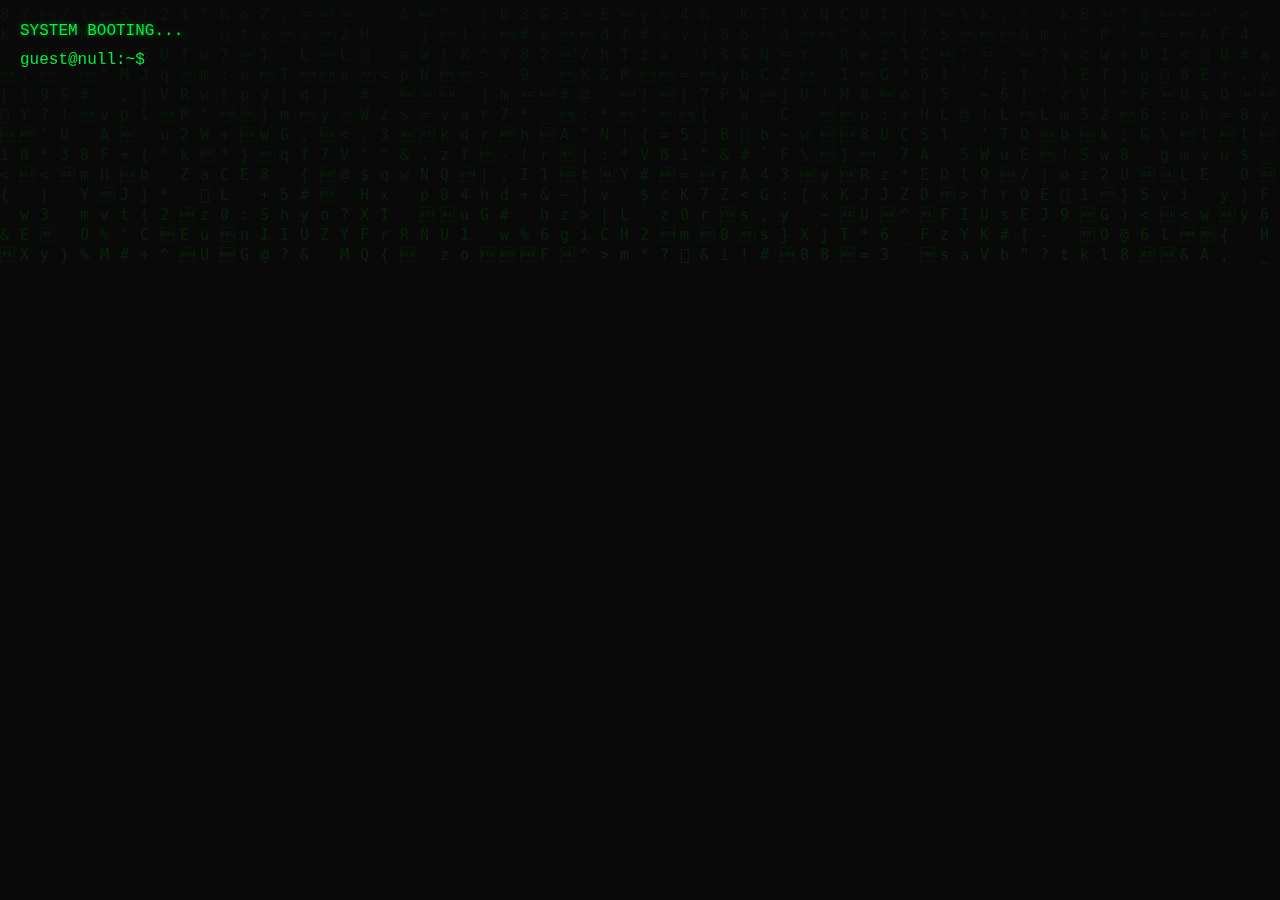
<file: hacking_larp.html>
<!DOCTYPE html>
<html lang="en">
<head>
    <meta charset="UTF-8">
    <meta name="viewport" content="width=device-width, initial-scale=1.0">
    <title>TERMINAL - SECURE ACCESS</title>
    <style>
        :root {
            --bg-color: #0a0a0a;
            --text-color: #00ff41;
            --font-family: 'Courier New', Courier, monospace;
            --glow-color: rgba(0, 255, 65, 0.5);
        }

        body, html {
            margin: 0;
            padding: 0;
            width: 100%;
            height: 100%;
            background-color: var(--bg-color);
            color: var(--text-color);
            font-family: var(--font-family);
            overflow: hidden;
            display: flex;
            flex-direction: column;
        }

        #terminal {
            flex: 1;
            padding: 20px;
            overflow-y: auto;
            position: relative;
            z-index: 1;
        }

        /* CRT Effects */
        #crt-overlay {
            position: fixed;
            top: 0;
            left: 0;
            width: 100%;
            height: 100%;
            background: linear-gradient(
                rgba(18, 16, 16, 0) 50%,
                rgba(0, 0, 0, 0.1) 50%
            ), linear-gradient(
                90deg,
                rgba(255, 0, 0, 0.03),
                rgba(0, 255, 0, 0.01),
                rgba(0, 0, 255, 0.03)
            );
            background-size: 100% 2px, 3px 100%;
            pointer-events: none;
            z-index: 10;
        }

        #crt-overlay::after {
            content: " ";
            display: block;
            position: absolute;
            top: 0;
            left: 0;
            bottom: 0;
            right: 0;
            background: rgba(18, 16, 16, 0.1);
            opacity: 0;
            z-index: 10;
            pointer-events: none;
            animation: flicker 0.15s infinite;
        }

        @keyframes flicker {
            0% { opacity: 0.27861; }
            5% { opacity: 0.34769; }
            10% { opacity: 0.23604; }
            15% { opacity: 0.90626; }
            20% { opacity: 0.18128; }
            25% { opacity: 0.83891; }
            30% { opacity: 0.65583; }
            35% { opacity: 0.57807; }
            40% { opacity: 0.26559; }
            45% { opacity: 0.84693; }
            50% { opacity: 0.96019; }
            55% { opacity: 0.08523; }
            60% { opacity: 0.71056; }
            65% { opacity: 0.73437; }
            70% { opacity: 0.28557; }
            75% { opacity: 0.96303; }
            80% { opacity: 0.2268; }
            85% { opacity: 0.20428; }
            90% { opacity: 0.1917; }
            95% { opacity: 0.12144; }
            100% { opacity: 0.83713; }
        }

        #scanline {
            width: 100%;
            height: 100px;
            z-index: 11;
            background: linear-gradient(
                0deg,
                rgba(0, 0, 0, 0) 0%,
                rgba(0, 255, 65, 0.1) 50%,
                rgba(0, 0, 0, 0) 100%
            );
            opacity: 0.1;
            position: absolute;
            bottom: 100%;
            animation: scanline 10s linear infinite;
        }

        @keyframes scanline {
            0% { bottom: 100%; }
            80% { bottom: 100%; }
            100% { bottom: -100px; }
        }

        #output {
            margin-bottom: 10px;
            white-space: pre-wrap;
            word-wrap: break-word;
        }

        .line {
            margin: 2px 0;
            text-shadow: 0 0 5px var(--glow-color);
        }

        .input-area {
            display: flex;
            align-items: center;
        }

        #prompt {
            margin-right: 10px;
            user-select: none;
        }

        #input {
            background: transparent;
            border: none;
            color: var(--text-color);
            font-family: var(--font-family);
            font-size: 16px;
            outline: none;
            flex: 1;
            text-shadow: 0 0 5px var(--glow-color);
        }

        /* Scrollbar */
        ::-webkit-scrollbar {
            width: 8px;
        }
        ::-webkit-scrollbar-track {
            background: #000;
        }
        ::-webkit-scrollbar-thumb {
            background: #004411;
        }
        ::-webkit-scrollbar-thumb:hover {
            background: #00ff41;
        }

        .matrix-bg {
            position: fixed;
            top: 0;
            left: 0;
            width: 100%;
            height: 100%;
            z-index: 0;
            opacity: 0.1;
            pointer-events: none;
        }
    </style>
</head>
<body>
    <div id="crt-overlay"></div>
    <div id="scanline"></div>
    <canvas id="matrix-canvas" class="matrix-bg"></canvas>

    <div id="terminal">
        <div id="output"></div>
        <div class="input-area">
            <span id="prompt">guest@null:~$</span>
            <input type="text" id="input" autofocus spellcheck="false" autocomplete="off">
        </div>
    </div>

    <script>
        const output = document.getElementById('output');
        const input = document.getElementById('input');
        const terminal = document.getElementById('terminal');
        const promptSpan = document.getElementById('prompt');

        const state = {
            user: 'guest',
            hostname: 'null',
            cwd: '/',
            isMatrixActive: false,
            isHollywoodMode: false,
            files: {
                '/': ['README.txt', 'bin', 'etc', 'usr', 'home'],
                '/home': ['guest'],
                '/home/guest': ['mission_params.enc', 'notes.txt'],
                '/etc': ['passwd', 'hosts', 'motd'],
                '/bin': ['ls', 'cat', 'help', 'ssh', 'scan', 'crack', 'exploit', 'clear']
            },
            fileContent: {
                'README.txt': 'Welcome to the Underground Terminal.\nThis system is for authorized personnel only.\nIf you are a guest, proceed with caution.',
                'notes.txt': 'Remember: The target server is at 192.168.1.104.\nThey have a vulnerability in their SSH service.',
                'mission_params.enc': '01001101 01001001 01010011 01010011 01001001 01001111 01001110 00111010 00100000 01001000 01000001 01000011 01001011 00100000 01010100 01001000 01000101 00100000 01010000 01001100 01000001 01001110 01000101 01010100',
                'motd': 'Access is a privilege, not a right.',
                'passwd': 'root:x:0:0:root:/root:/bin/bash\nguest:x:1000:1000:guest:/home/guest:/bin/bash'
            },
            history: [],
            historyIdx: 0
        };

        const hollywoodSnippets = [
            "void* p = malloc(sizeof(buffer) * 0x400);",
            "if (connect(sockfd, (struct sockaddr *)&serv_addr, sizeof(serv_addr)) < 0) exit(1);",
            "for (int i = 0; i < N; i++) { hash = ((hash << 5) + hash) + str[i]; }",
            "packet = (char *)malloc(HEADER_SIZE + payload_len);",
            "memcpy(packet + HEADER_SIZE, payload, payload_len);",
            "socket(AF_INET, SOCK_RAW, IPPROTO_TCP);",
            "while(1) { fork(); } // KERNEL PANIC PREVENTION",
            "0xDEADC0DE: mov eax, [ebx + 0x14]",
            "xor ecx, ecx; int 0x80;",
            "Injection successful. Bypassing NX bit...",
            "ROP chain established at 0x7fffffffe000",
            "Overflowing stack buffer... [OK]",
            "Searching for libc base address...",
            "Target: 127.0.0.1 -> Exploit: CVE-2023-XXXX",
            "ACCESS GRANTED: ROOT SHELL ACQUIRED"
        ];

        // Sound Engine
        const AudioCtx = window.AudioContext || window.webkitAudioContext;
        let audioCtx = null;

        function playSound(freq, type, duration, volume = 0.1) {
            if (!audioCtx) audioCtx = new AudioCtx();
            const osc = audioCtx.createOscillator();
            const gain = audioCtx.createGain();
            osc.type = type;
            osc.frequency.setValueAtTime(freq, audioCtx.currentTime);
            gain.gain.setValueAtTime(volume, audioCtx.currentTime);
            gain.gain.exponentialRampToValueAtTime(0.00001, audioCtx.currentTime + duration);
            osc.connect(gain);
            gain.connect(audioCtx.destination);
            osc.start();
            osc.stop(audioCtx.currentTime + duration);
        }

        function clickSound() {
            playSound(150 + Math.random() * 50, 'sine', 0.05, 0.05);
        }

        function accessGrantedSound() {
            playSound(400, 'square', 0.1, 0.1);
            setTimeout(() => playSound(600, 'square', 0.3, 0.1), 100);
        }

        function accessDeniedSound() {
            playSound(150, 'sawtooth', 0.3, 0.1);
        }

        function printLine(text, className = 'line', delay = 0) {
            return new Promise(resolve => {
                setTimeout(() => {
                    const div = document.createElement('div');
                    div.className = className;
                    div.textContent = text;
                    output.appendChild(div);
                    terminal.scrollTop = terminal.scrollHeight;
                    clickSound();
                    resolve(div);
                }, delay);
            });
        }

        async function printLines(lines, delayBetween = 100) {
            for (const line of lines) {
                await printLine(line, 'line', delayBetween);
            }
        }

        function updatePrompt() {
            promptSpan.textContent = `${state.user}@${state.hostname}:${state.cwd}$`;
        }

        const commands = {
            help: () => {
                printLines([
                    "Available commands:",
                    "  help      - Show this help message",
                    "  ls        - List directory contents",
                    "  cat       - Display file content",
                    "  whoami    - Display current user",
                    "  clear     - Clear the terminal screen",
                    "  date      - Display current date and time",
                    "  ssh       - Connect to a remote host (usage: ssh <ip>)",
                    "  scan      - Scan for network targets (usage: scan <ip_range>)",
                    "  crack     - Attempt to crack a password (usage: crack <target>)",
                    "  exploit   - Launch an exploit (usage: exploit <target>)",
                    "  decrypt   - Decrypt a file (usage: decrypt <file>)",
                    "  matrix    - Toggle visual matrix effect",
                    "  hollywood - Toggle Hollywood hacking mode"
                ], 50);
            },
            ls: (args) => {
                const path = args[0] || state.cwd;
                const items = state.files[path] || [];
                if (items.length > 0) {
                    printLine(items.join('  '));
                } else if (state.files['/' + path]) {
                     printLine(state.files['/' + path].join('  '));
                } else {
                    printLine(`ls: cannot access '${path}': No such file or directory`);
                }
            },
            cat: (args) => {
                if (!args[0]) {
                    printLine("usage: cat <filename>");
                    return;
                }
                const content = state.fileContent[args[0]];
                if (content) {
                    printLine(content);
                } else {
                    printLine(`cat: ${args[0]}: No such file or directory`);
                }
            },
            whoami: () => {
                printLine(state.user);
            },
            clear: () => {
                output.innerHTML = '';
            },
            date: () => {
                printLine(new Date().toString());
            },
            ssh: async (args) => {
                if (!args[0]) {
                    printLine("usage: ssh <host>");
                    return;
                }
                await printLine(`Attempting to connect to ${args[0]}...`);
                await printLine("Connecting to port 22...", 'line', 800);
                await printLine("Handshaking...", 'line', 1000);
                await printLine("Authentication required.", 'line', 500);
                await printLine("Permission denied (publickey,password).", 'line', 200);
                accessDeniedSound();
            },
            scan: async (args) => {
                if (!args[0]) {
                    printLine("usage: scan <target_range>");
                    return;
                }
                await printLine(`Scanning targets in ${args[0]}...`);
                for (let i = 0; i <= 10; i++) {
                    await printLine(`[${'#'.repeat(i)}${'.'.repeat(10-i)}] ${i*10}%`, 'line', 200);
                }
                await printLine("Found 1 active host:");
                await printLine("192.168.1.104 - [OPEN PORTS: 22, 80, 443]");
            },
            crack: async (args) => {
                if (!args[0]) {
                    printLine("usage: crack <target>");
                    return;
                }
                await printLine(`Initializing brute force against ${args[0]}...`);
                let progress = 0;
                const interval = setInterval(() => {
                    const chars = "ABCDEFGHIJKLMNOPQRSTUVWXYZabcdefghijklmnopqrstuvwxyz0123456789!@#$%^&*()";
                    let randomStr = "";
                    for(let i=0; i<10; i++) randomStr += chars.charAt(Math.floor(Math.random() * chars.length));
                    printLine(`CRACKING: ${randomStr} [${progress}%]`);
                    progress += 10;
                    if (progress > 100) {
                        clearInterval(interval);
                        printLine("PASSWORD FOUND: P4ssw0rd123", 'line', 500);
                        accessGrantedSound();
                    }
                }, 300);
            },
            exploit: async (args) => {
                if (!args[0]) {
                    printLine("usage: exploit <target>");
                    return;
                }
                await printLines([
                    `Loading exploit payloads for ${args[0]}...`,
                    "Checking buffer overflow vulnerability...",
                    "Payload injected.",
                    "Executing shellcode...",
                    "FAILED: No response from target. Firewall detected."
                ], 600);
                accessDeniedSound();
            },
            decrypt: async (args) => {
                if (!args[0]) {
                    printLine("usage: decrypt <file>");
                    return;
                }
                if (args[0] === 'mission_params.enc') {
                    await printLine("Decrypting mission_params.enc...");
                    await printLine("Searching for keys...", 'line', 1000);
                    await printLine("Key found in memory buffer.", 'line', 500);
                    await printLine("DECRYPTION COMPLETE:", 'line', 800);
                    await printLine("MISSION: HACK THE PLANET", 'line', 200);
                    accessGrantedSound();
                } else {
                    printLine(`decrypt: ${args[0]}: Cannot find decryption key.`);
                }
            },
            matrix: () => {
                state.isMatrixActive = !state.isMatrixActive;
                const canvas = document.getElementById('matrix-canvas');
                if (state.isMatrixActive) {
                    canvas.style.opacity = "0.3";
                    initMatrix();
                    printLine("Matrix effect enabled.");
                } else {
                    canvas.style.opacity = "0.1";
                    printLine("Matrix effect disabled.");
                }
            },
            hollywood: () => {
                state.isHollywoodMode = !state.isHollywoodMode;
                printLine(`Hollywood mode ${state.isHollywoodMode ? 'ENABLED' : 'DISABLED'}.`);
                printLine("In Hollywood mode, just smash your keyboard to hack.");
            }
        };

        function processCommand(inputStr) {
            const parts = inputStr.trim().split(/\s+/);
            const cmd = parts[0].toLowerCase();
            const args = parts.slice(1);

            if (cmd === '') return;

            if (commands[cmd]) {
                commands[cmd](args);
            } else {
                printLine(`${cmd}: command not found`);
            }
        }

        input.addEventListener('keydown', (e) => {
            if (state.isHollywoodMode && e.key !== 'Enter' && e.key !== 'Backspace') {
                e.preventDefault();
                const snippet = hollywoodSnippets[Math.floor(Math.random() * hollywoodSnippets.length)];
                printLine(snippet);
                input.value = "";
                return;
            }

            if (e.key === 'Enter') {
                const cmdStr = input.value;
                printLine(`${state.user}@${state.hostname}:${state.cwd}$ ${cmdStr}`);

                if (cmdStr.trim()) {
                    state.history.push(cmdStr);
                    state.historyIdx = state.history.length;
                }

                processCommand(cmdStr);
                input.value = '';
                updatePrompt();
            } else if (e.key === 'ArrowUp') {
                if (state.historyIdx > 0) {
                    state.historyIdx--;
                    input.value = state.history[state.historyIdx];
                }
                e.preventDefault();
            } else if (e.key === 'ArrowDown') {
                if (state.historyIdx < state.history.length - 1) {
                    state.historyIdx++;
                    input.value = state.history[state.historyIdx];
                } else {
                    state.historyIdx = state.history.length;
                    input.value = '';
                }
                e.preventDefault();
            }
        });

        // Matrix Effect
        const canvas = document.getElementById('matrix-canvas');
        const ctx = canvas.getContext('2d');
        let matrixInterval;

        function initMatrix() {
            canvas.width = window.innerWidth;
            canvas.height = window.innerHeight;
            const columns = Math.floor(canvas.width / 20);
            const drops = new Array(columns).fill(1);

            if (matrixInterval) clearInterval(matrixInterval);
            matrixInterval = setInterval(() => {
                ctx.fillStyle = 'rgba(0, 0, 0, 0.05)';
                ctx.fillRect(0, 0, canvas.width, canvas.height);
                ctx.fillStyle = '#0F0';
                ctx.font = '15px monospace';

                for (let i = 0; i < drops.length; i++) {
                    const text = String.fromCharCode(Math.random() * 128);
                    ctx.fillText(text, i * 20, drops[i] * 20);
                    if (drops[i] * 20 > canvas.height && Math.random() > 0.975) drops[i] = 0;
                    drops[i]++;
                }
            }, 50);
        }
        initMatrix();

        document.addEventListener('click', () => {
            input.focus();
        });

        window.onload = async () => {
            await printLine("SYSTEM BOOTING...", 'line', 500);
            await printLine("ESTABLISHING SECURE CONNECTION...", 'line', 500);
            await printLine("WELCOME TO THE UNDERGROUND NODE.", 'line', 500);
            await printLine("TYPE 'help' FOR AVAILABLE COMMANDS.", 'line', 500);
            updatePrompt();
        };
    </script>
</body>
</html>
</file>
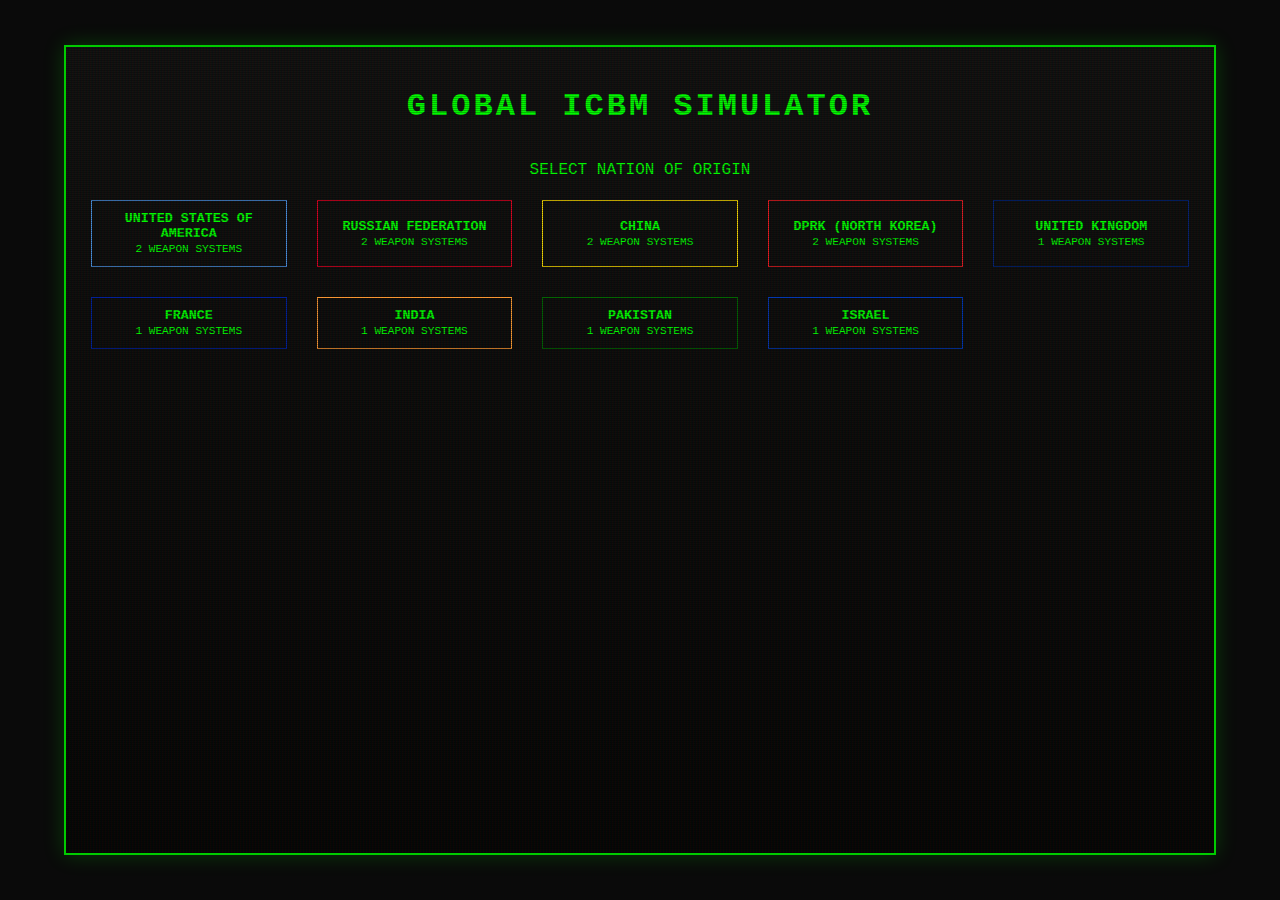
<file: missile-simulator.html>
<!DOCTYPE html>
<html lang="en">
<head>
    <meta charset="UTF-8">
    <meta name="viewport" content="width=device-width, initial-scale=1.0">
    <title>Global ICBM Simulator</title>
    <style>
        :root {
            --bg-color: #0a0a0a;
            --text-color: #00ff00;
            --accent-color: #00cc00;
            --danger-color: #ff0000;
            --font-main: 'Courier New', Courier, monospace;
        }

        body {
            background-color: var(--bg-color);
            color: var(--text-color);
            font-family: var(--font-main);
            margin: 0;
            padding: 0;
            overflow: hidden;
            display: flex;
            justify-content: center;
            align-items: center;
            height: 100vh;
        }

        #app {
            width: 90vw;
            height: 90vh;
            border: 2px solid var(--accent-color);
            padding: 20px;
            box-sizing: border-box;
            position: relative;
            background: linear-gradient(180deg, #111 0%, #050505 100%);
            box-shadow: 0 0 20px rgba(0, 255, 0, 0.2);
        }

        .screen {
            display: none;
            flex-direction: column;
            height: 100%;
        }

        .screen.active {
            display: flex;
        }

        h1, h2 {
            text-align: center;
            text-transform: uppercase;
            letter-spacing: 3px;
            margin-bottom: 20px;
        }

        .crt-overlay {
            position: absolute;
            top: 0;
            left: 0;
            width: 100%;
            height: 100%;
            background: linear-gradient(rgba(18, 16, 16, 0) 50%, rgba(0, 0, 0, 0.25) 50%), linear-gradient(90deg, rgba(255, 0, 0, 0.06), rgba(0, 255, 0, 0.02), rgba(0, 0, 118, 0.06));
            background-size: 100% 2px, 3px 100%;
            pointer-events: none;
            z-index: 100;
        }

        button {
            background: transparent;
            color: var(--text-color);
            border: 1px solid var(--text-color);
            padding: 10px 20px;
            cursor: pointer;
            font-family: var(--font-main);
            text-transform: uppercase;
            margin: 5px;
            transition: all 0.3s;
        }

        button:hover {
            background: var(--text-color);
            color: var(--bg-color);
        }

        .menu-grid {
            display: grid;
            grid-template-columns: repeat(auto-fit, minmax(200px, 1fr));
            gap: 20px;
            overflow-y: auto;
        }

        /* Control Panel Styles */
        .panel-container {
            display: grid;
            grid-template-columns: 1fr 1fr;
            gap: 30px;
            height: 100%;
        }

        .status-display {
            border: 1px solid var(--accent-color);
            padding: 15px;
            background: rgba(0, 50, 0, 0.3);
            font-size: 0.9em;
        }

        .controls {
            display: flex;
            flex-direction: column;
            gap: 20px;
            justify-content: center;
        }

        .keypad {
            display: grid;
            grid-template-columns: repeat(3, 1fr);
            gap: 10px;
            max-width: 200px;
            margin: 0 auto;
        }

        .keypad button {
            padding: 15px;
            font-weight: bold;
        }

        .switch-group {
            display: flex;
            justify-content: space-around;
            align-items: center;
            border: 1px dashed var(--accent-color);
            padding: 20px;
        }

        .indicator {
            width: 20px;
            height: 20px;
            border-radius: 50%;
            background: #333;
            box-shadow: inset 0 0 5px #000;
        }

        .indicator.on {
            background: #0f0;
            box-shadow: 0 0 10px #0f0;
        }

        .indicator.error {
            background: #f00;
            box-shadow: 0 0 10px #f00;
        }

        .big-red-button {
            width: 100px;
            height: 100px;
            background: radial-gradient(#f00, #900);
            border-radius: 50%;
            border: 5px solid #500;
            cursor: pointer;
            margin: 0 auto;
            box-shadow: 0 10px 0 #300;
            transition: all 0.1s;
        }

        .big-red-button:active {
            transform: translateY(5px);
            box-shadow: 0 5px 0 #300;
        }

        .dual-keys {
            display: flex;
            gap: 50px;
            justify-content: center;
        }

        .key-slot {
            width: 60px;
            height: 60px;
            border: 2px solid #666;
            background: #222;
            display: flex;
            justify-content: center;
            align-items: center;
            cursor: pointer;
        }

        .key-slot.turned {
            transform: rotate(90deg);
            border-color: var(--text-color);
        }
    </style>
</head>
<body>
    <div id="app">
        <div class="crt-overlay"></div>
        <div id="main-menu" class="screen active">
            <h1>Global ICBM Simulator</h1>
            <p style="text-align: center;">SELECT NATION OF ORIGIN</p>
            <div id="country-list" class="menu-grid">
                <!-- Countries will be injected here -->
            </div>
        </div>

        <div id="missile-menu" class="screen">
            <h1 id="selected-country-name">COUNTRY</h1>
            <p style="text-align: center;">SELECT WEAPON SYSTEM</p>
            <div id="missile-list" class="menu-grid">
                <!-- Missiles will be injected here -->
            </div>
            <button onclick="resetToMenu()" style="margin-top: 20px;">BACK TO MAIN MENU</button>
        </div>

        <div id="simulator" class="screen">
            <div id="control-panel">
                <!-- Specific controls will be injected here -->
            </div>
        </div>

        <div id="launch-screen" class="screen">
            <h1 id="launch-status">MISSILE AWAY</h1>
            <div id="animation-container" style="flex: 1; position: relative; overflow: hidden; background: #000; border: 1px solid #333;">
                <svg id="missile-svg" viewBox="0 0 200 100" style="width: 100%; height: 100%;">
                    <!-- World Map Background (Simplified) -->
                    <rect width="200" height="100" fill="#000510" />
                    <!-- Americas -->
                    <path d="M20,20 L50,20 L60,40 L50,80 L30,90 L10,60 Z" fill="#112233" />
                    <!-- Eurasia + Africa -->
                    <path d="M80,20 L160,15 L180,40 L170,80 L140,85 L100,80 L80,50 Z" fill="#112233" />
                    <!-- Australia -->
                    <path d="M160,70 L180,70 L185,85 L165,90 Z" fill="#112233" />

                    <g id="map-markers"></g>
                    <g id="map-trajectories"></g>
                </svg>
            </div>
            <div id="impact-info" style="text-align: center; padding: 20px; font-size: 1.2em; min-height: 3em;"></div>
            <button onclick="resetToMenu()">RESET SIMULATOR</button>
        </div>
    </div>

    <script>
        // Audio Synthesis
        const audioCtx = new (window.AudioContext || window.webkitAudioContext)();

        function playSound(type) {
            const osc = audioCtx.createOscillator();
            const gain = audioCtx.createGain();
            osc.connect(gain);
            gain.connect(audioCtx.destination);

            const now = audioCtx.currentTime;

            switch(type) {
                case 'beep':
                    osc.type = 'square';
                    osc.frequency.setValueAtTime(880, now);
                    gain.gain.setValueAtTime(0.1, now);
                    gain.gain.exponentialRampToValueAtTime(0.01, now + 0.1);
                    osc.start(now);
                    osc.stop(now + 0.1);
                    break;
                case 'click':
                    osc.type = 'sine';
                    osc.frequency.setValueAtTime(150, now);
                    gain.gain.setValueAtTime(0.1, now);
                    gain.gain.exponentialRampToValueAtTime(0.01, now + 0.05);
                    osc.start(now);
                    osc.stop(now + 0.05);
                    break;
                case 'alarm':
                    osc.type = 'sawtooth';
                    osc.frequency.setValueAtTime(440, now);
                    osc.frequency.linearRampToValueAtTime(880, now + 0.5);
                    osc.frequency.linearRampToValueAtTime(440, now + 1.0);
                    gain.gain.setValueAtTime(0.05, now);
                    gain.gain.linearRampToValueAtTime(0.05, now + 1.0);
                    gain.gain.linearRampToValueAtTime(0, now + 1.1);
                    osc.start(now);
                    osc.stop(now + 1.1);
                    break;
                case 'launch':
                    // White noise simulation for launch
                    const bufferSize = audioCtx.sampleRate * 2;
                    const buffer = audioCtx.createBuffer(1, bufferSize, audioCtx.sampleRate);
                    const output = buffer.getChannelData(0);
                    for (let i = 0; i < bufferSize; i++) {
                        output[i] = Math.random() * 2 - 1;
                    }
                    const whiteNoise = audioCtx.createBufferSource();
                    whiteNoise.buffer = buffer;
                    const lowpass = audioCtx.createBiquadFilter();
                    lowpass.type = 'lowpass';
                    lowpass.frequency.setValueAtTime(400, now);
                    lowpass.frequency.exponentialRampToValueAtTime(100, now + 2);
                    whiteNoise.connect(lowpass);
                    const nGain = audioCtx.createGain();
                    nGain.gain.setValueAtTime(0.3, now);
                    nGain.gain.exponentialRampToValueAtTime(0.01, now + 2);
                    lowpass.connect(nGain);
                    nGain.connect(audioCtx.destination);
                    whiteNoise.start(now);
                    break;
            }
        }

        const nations = {
            usa: {
                name: "United States of America",
                color: "#4a90e2",
                controlType: "LCC_US",
                coords: { x: 40, y: 40 },
                defense: 0.85,
                missiles: [
                    { id: "minuteman", name: "LGM-30G Minuteman III", type: "Silo-based ICBM" },
                    { id: "trident", name: "UGM-133 Trident II (D5)", type: "SLBM" }
                ]
            },
            russia: {
                name: "Russian Federation",
                color: "#e30022",
                controlType: "SOVIET_RU",
                coords: { x: 120, y: 25 },
                defense: 0.80,
                missiles: [
                    { id: "yars", name: "RS-24 Yars", type: "Mobile/Silo ICBM" },
                    { id: "sarmat", name: "RS-28 Sarmat", type: "Heavy ICBM" }
                ]
            },
            china: {
                name: "China",
                color: "#ffde00",
                controlType: "MODERN_CN",
                coords: { x: 150, y: 40 },
                defense: 0.75,
                missiles: [
                    { id: "df41", name: "DF-41", type: "Road-mobile ICBM" },
                    { id: "df31", name: "DF-31AG", type: "Mobile ICBM" }
                ]
            },
            north_korea: {
                name: "DPRK (North Korea)",
                color: "#ed1c24",
                controlType: "RUGGED_NK",
                coords: { x: 165, y: 40 },
                defense: 0.30,
                missiles: [
                    { id: "hwasong17", name: "Hwasong-17", type: "Mobile Heavy ICBM" },
                    { id: "hwasong18", name: "Hwasong-18", type: "Solid-fuel ICBM" }
                ]
            },
            uk: {
                name: "United Kingdom",
                color: "#00247d",
                controlType: "RN_UK",
                coords: { x: 90, y: 30 },
                defense: 0.70,
                missiles: [
                    { id: "trident_uk", name: "Trident II (D5)", type: "SLBM (Vanguard-class)" }
                ]
            },
            france: {
                name: "France",
                color: "#00209f",
                controlType: "EU_FR",
                coords: { x: 92, y: 35 },
                defense: 0.70,
                missiles: [
                    { id: "m51", name: "M51", type: "SLBM (Triomphant-class)" }
                ]
            },
            india: {
                name: "India",
                color: "#ff9933",
                controlType: "ISRO_IN",
                coords: { x: 135, y: 55 },
                defense: 0.60,
                missiles: [
                    { id: "agni5", name: "Agni-V", type: "Road-mobile ICBM" }
                ]
            },
            pakistan: {
                name: "Pakistan",
                color: "#006600",
                controlType: "PA_PK",
                coords: { x: 130, y: 50 },
                defense: 0.50,
                missiles: [
                    { id: "shaheen3", name: "Shaheen-III", type: "MRBM" }
                ]
            },
            israel: {
                name: "Israel",
                color: "#0038b8",
                controlType: "IDF_IL",
                coords: { x: 105, y: 45 },
                defense: 0.90,
                missiles: [
                    { id: "jericho3", name: "Jericho III", type: "ICBM" }
                ]
            }
        };

        let currentTimer = null;
        let currentState = {
            nation: null,
            missile: null,
            targetNation: null,
            step: 'idle',
            pal: '',
            keys: { 1: false, 2: false },
            isArmed: false,
            isBioScanning: false,
            bioProgress: 0,
            targetSet: false
        };

        function resetSequence() {
            if (currentTimer) clearInterval(currentTimer);
            currentState.pal = '';
            currentState.keys = { 1: false, 2: false };
            currentState.isArmed = false;
            currentState.isBioScanning = false;
            currentState.bioProgress = 0;
            currentState.targetSet = false;
        }

        function updateLog(msg) {
            const log = document.getElementById('log');
            if (log) {
                log.innerHTML += `[${new Date().toLocaleTimeString()}] ${msg}<br>`;
                log.scrollTop = log.scrollHeight;
            }
        }

        // USA Logic
        function inputPAL(n) {
            playSound('beep');
            if (currentState.pal.length < 6) {
                currentState.pal += n;
                document.getElementById('pal-display').innerText = currentState.pal.padEnd(6, '-');
            }
        }

        function clearPAL() {
            currentState.pal = '';
            document.getElementById('pal-display').innerText = '------';
        }

        function verifyPAL() {
            if (currentState.pal.length === 6) {
                updateLog("PAL AUTHENTICATED. KEYS ENABLED.");
                document.getElementById('pal-display').style.color = '#0f0';
            } else {
                updateLog("INVALID PAL LENGTH.");
            }
        }

        function turnKey(n) {
            playSound('click');
            if (currentState.pal.length !== 6) {
                updateLog("PAL AUTHORIZATION REQUIRED FIRST.");
                return;
            }
            currentState.keys[n] = !currentState.keys[n];
            document.getElementById(`key-${n}`).classList.toggle('turned');
            if (currentState.keys[1] && currentState.keys[2]) {
                updateLog("DUAL KEYS TURNED. SYSTEM ARMED.");
                document.getElementById('launch-btn').disabled = false;
            } else {
                document.getElementById('launch-btn').disabled = true;
            }
        }

        // Russia Logic
        function verifyRUCode() {
            playSound('beep');
            const code = document.getElementById('ru-code').value;
            if (code) {
                updateLog("КОД ПОДТВЕРЖДЕН. СИСТЕМА ГОТОВА.");
                updateLog("CODE VERIFIED. SYSTEM READY.");
            }
        }

        function toggleArm() {
            playSound('click');
            currentState.isArmed = !currentState.isArmed;
            document.getElementById('arm-ind').classList.toggle('on');
            updateLog(currentState.isArmed ? "SYSTEM ARMED." : "SYSTEM DISARMED.");
        }

        // China Logic
        let bioInterval;
        function startBiometric() {
            currentState.isBioScanning = true;
            bioInterval = setInterval(() => {
                if (currentState.bioProgress < 100) {
                    currentState.bioProgress += 5;
                    document.getElementById('bio-bar').style.width = currentState.bioProgress + '%';
                } else {
                    clearInterval(bioInterval);
                    updateLog("BIOMETRICS VERIFIED.");
                    checkChinaReady();
                }
            }, 100);
        }

        function stopBiometric() {
            currentState.isBioScanning = false;
            clearInterval(bioInterval);
            if (currentState.bioProgress < 100) {
                currentState.bioProgress = 0;
                document.getElementById('bio-bar').style.width = '0%';
            }
        }

        function setTarget(targetId) {
            playSound('beep');
            const targetNation = nations[targetId];
            currentState.targetNation = targetId;
            currentState.targetSet = true;
            updateLog(`TARGET ACQUIRED: ${targetNation.name.toUpperCase()}.`);

            if (currentState.nation === 'china') checkChinaReady();
            if (currentState.nation === 'usa') {
                // If PAL and targeting are both done, keys are already checked in turnKey
                if (currentState.keys[1] && currentState.keys[2]) {
                    document.getElementById('launch-btn').disabled = false;
                }
            }
        }

        function checkChinaReady() {
            if (currentState.bioProgress >= 100 && currentState.targetSet) {
                document.getElementById('launch-btn-cn').disabled = false;
            }
        }

        // NK Logic
        function verifyNK() {
            playSound('beep');
            updateLog("SUPREME LEADER AUTHORIZATION RECEIVED.");
            updateLog("GLORY TO THE DPRK.");
        }

        function initiateLaunch() {
            if (!currentState.targetSet) {
                updateLog("ERROR: NO TARGET SELECTED.");
                playSound('beep');
                return;
            }
            playSound('alarm');
            updateLog("LAUNCH INITIATED!");
            let countdown = 5;
            currentTimer = setInterval(() => {
                if (countdown > 0) {
                    playSound('beep');
                    updateLog(`T-MINUS ${countdown}...`);
                    countdown--;
                } else {
                    clearInterval(currentTimer);
                    executeLaunch();
                }
            }, 1000);
        }

        function executeLaunch() {
            playSound('launch');
            showScreen('launch-screen');
            startLaunchAnimation();
        }

        function startLaunchAnimation() {
            const markers = document.getElementById('map-markers');
            const trajectories = document.getElementById('map-trajectories');
            const info = document.getElementById('impact-info');

            markers.innerHTML = '';
            trajectories.innerHTML = '';
            info.innerText = 'MISSILE EN ROUTE...';
            info.style.color = 'var(--text-color)';

            const src = nations[currentState.nation];
            const dst = nations[currentState.targetNation];

            // Draw Source and Target Markers
            markers.innerHTML += `<circle cx="${src.coords.x}" cy="${src.coords.y}" r="2" fill="${src.color}" />`;
            markers.innerHTML += `<text x="${src.coords.x}" y="${src.coords.y - 4}" fill="${src.color}" font-size="3" text-anchor="middle">${currentState.nation.toUpperCase()}</text>`;

            markers.innerHTML += `<circle cx="${dst.coords.x}" cy="${dst.coords.y}" r="2" fill="${dst.color}" />`;
            markers.innerHTML += `<text x="${dst.coords.x}" y="${dst.coords.y - 4}" fill="${dst.color}" font-size="3" text-anchor="middle">${currentState.targetNation.toUpperCase()}</text>`;

            // Create Trajectory Arc
            const midX = (src.coords.x + dst.coords.x) / 2;
            const midY = Math.min(src.coords.y, dst.coords.y) - 30; // Apex of flight

            const pathData = `M${src.coords.x},${src.coords.y} Q${midX},${midY} ${dst.coords.x},${dst.coords.y}`;
            trajectories.innerHTML += `
                <path d="${pathData}" fill="none" stroke="rgba(255,255,255,0.2)" stroke-width="0.5" stroke-dasharray="2,2" />
                <circle id="icbm-dot" r="1.5" fill="#fff">
                    <animateMotion dur="10s" path="${pathData}" fill="freeze" id="icbm-motion" />
                </circle>
            `;

            let attempts = 0;
            const maxAttempts = 3;
            let intercepted = false;

            const checkInterception = setInterval(() => {
                if (intercepted) return;

                attempts++;
                const progress = attempts / (maxAttempts + 1);

                // Visual Interceptor Launch
                const interceptorX = dst.coords.x;
                const interceptorY = dst.coords.y;

                info.innerText = `[DEFENSE] ${dst.name} triggering interception attempt ${attempts}/${maxAttempts}...`;
                playSound('beep');

                const intId = `interceptor-${attempts}`;
                trajectories.innerHTML += `
                    <line x1="${interceptorX}" y1="${interceptorY}" x2="${interceptorX}" y2="${interceptorY}" stroke="cyan" stroke-width="0.5">
                        <animate attributeName="x2" from="${interceptorX}" to="${dst.coords.x - (dst.coords.x - src.coords.x)*(1-progress)}" dur="1s" fill="freeze" />
                        <animate attributeName="y2" from="${interceptorY}" to="${dst.coords.y - (dst.coords.y - src.coords.y)*(1-progress) - 10}" dur="1s" fill="freeze" />
                    </line>
                `;

                // Animate an interceptor missile
                const dot = document.getElementById('icbm-dot');
                if (!dot) return;
                const bBox = dot.getBBox();
                const currentX = dot.getCTM().e; // Approximate
                const currentY = dot.getCTM().f;

                // Simulating interception success based on target defense probability
                if (Math.random() < dst.defense * 0.4) { // Scaled per attempt
                    intercepted = true;
                    clearInterval(checkInterception);

                    // Stop animation
                    const motion = document.getElementById('icbm-motion');
                    if (motion) motion.parentNode.removeChild(motion);

                    info.innerText = `[ALERT] MISSILE INTERCEPTED BY ${dst.name.toUpperCase()} DEFENSIVE SYSTEMS.`;
                    info.style.color = '#00ff00';
                    playSound('alarm');

                    // Show explosion at impact site
                    trajectories.innerHTML += `<circle cx="${dst.coords.x - (dst.coords.x - src.coords.x)*(1-progress)}" cy="${dst.coords.y - (dst.coords.y - src.coords.y)*(1-progress) - 10}" r="5" fill="orange" opacity="0.8">
                        <animate attributeName="r" from="0" to="10" dur="0.5s" fill="freeze" />
                        <animate attributeName="opacity" from="0.8" to="0" dur="0.5s" fill="freeze" />
                    </circle>`;
                } else {
                    info.innerText = `[FAILED] Interception attempt ${attempts} failed. Missile still in flight.`;
                    if (attempts >= maxAttempts) {
                        clearInterval(checkInterception);
                        setTimeout(() => {
                            if (!intercepted) {
                                info.innerText = "IMPACT CONFIRMED. TARGET DESTROYED.";
                                info.style.color = '#ff0000';
                                playSound('alarm');
                                trajectories.innerHTML += `<circle cx="${dst.coords.x}" cy="${dst.coords.y}" r="10" fill="red" opacity="0.6">
                                    <animate attributeName="r" from="0" to="20" dur="1s" fill="freeze" />
                                    <animate attributeName="opacity" from="0.6" to="0" dur="1s" fill="freeze" />
                                </circle>`;
                            }
                        }, 2000);
                    }
                }
            }, 2500);
        }

        function showScreen(screenId) {
            document.querySelectorAll('.screen').forEach(s => s.classList.remove('active'));
            document.getElementById(screenId).classList.add('active');
        }

        function resetToMenu() {
            resetSequence();
            showScreen('main-menu');
        }

        function init() {
            const countryList = document.getElementById('country-list');
            for (const key in nations) {
                const nation = nations[key];
                const btn = document.createElement('button');
                btn.innerHTML = `<strong>${nation.name}</strong><br><small>${nation.missiles.length} WEAPON SYSTEMS</small>`;
                btn.style.borderColor = nation.color;
                btn.onclick = () => selectNation(key);
                countryList.appendChild(btn);
            }
        }

        function selectNation(key) {
            currentState.nation = key;
            const nation = nations[key];
            document.getElementById('selected-country-name').innerText = nation.name;
            const missileList = document.getElementById('missile-list');
            missileList.innerHTML = '';

            nation.missiles.forEach(m => {
                const btn = document.createElement('button');
                btn.innerHTML = `<strong>${m.name}</strong><br><small>${m.type}</small>`;
                btn.onclick = () => selectMissile(m.id);
                missileList.appendChild(btn);
            });

            showScreen('missile-menu');
        }

        function selectMissile(missileId) {
            const nation = nations[currentState.nation];
            currentState.missile = nation.missiles.find(m => m.id === missileId);
            startSimulator();
        }

        function startSimulator() {
            showScreen('simulator');
            renderControlPanel();
        }

        function renderControlPanel() {
            const panel = document.getElementById('control-panel');
            const nation = nations[currentState.nation];

            let targetOptions = Object.keys(nations)
                .filter(k => k !== currentState.nation)
                .map(k => `<option value="${k}">${nations[k].name}</option>`)
                .join('');

            let controlHTML = `
                <div class="panel-container">
                    <div class="status-display" id="status-display">
                        <h2>${currentState.missile.name}</h2>
                        <p>NATION: ${nation.name}</p>
                        <p>STATUS: STANDBY</p>
                        <hr>
                        <div style="margin-bottom: 10px;">
                            <label>SELECT TARGET NATION:</label><br>
                            <select id="target-selector" onchange="setTarget(this.value)" style="background: #000; color: #0f0; border: 1px solid #0f0; width: 100%;">
                                <option value="">-- SELECT TARGET --</option>
                                ${targetOptions}
                            </select>
                        </div>
                        <hr>
                        <div id="log" style="height: 150px; overflow-y: auto; font-size: 0.8em; color: #88ff88;">
                            [SYSTEM] Initializing command link...<br>
                            [SYSTEM] Secure connection established.<br>
                        </div>
                    </div>
                    <div class="controls" id="controls-area">
                        ${getControlsForType(nation.controlType)}
                    </div>
                </div>
            `;

            panel.innerHTML = controlHTML;
            resetSequence();
        }

        function getControlsForType(type) {
            switch(type) {
                case 'LCC_US':
                    return `
                        <h3>PAL AUTHORIZATION</h3>
                        <div id="pal-display" style="text-align:center; font-size: 1.5em; border: 1px solid #333; margin-bottom: 10px;">------</div>
                        <div class="keypad">
                            ${[1,2,3,4,5,6,7,8,9].map(n => `<button onclick="inputPAL(${n})">${n}</button>`).join('')}
                            <button onclick="clearPAL()">CLR</button>
                            <button onclick="inputPAL(0)">0</button>
                            <button onclick="verifyPAL()">ENT</button>
                        </div>
                        <hr>
                        <h3>DUAL KEY TURN</h3>
                        <div class="dual-keys">
                            <div class="key-slot" id="key-1" onclick="turnKey(1)">🔑</div>
                            <div class="key-slot" id="key-2" onclick="turnKey(2)">🔑</div>
                        </div>
                        <button id="launch-btn" disabled style="margin-top:20px; color: red; border-color: red;" onclick="initiateLaunch()">LAUNCH</button>
                    `;
                case 'SOVIET_RU':
                    return `
                        <h3>KAVKAZ SYSTEM (КАВКАЗ)</h3>
                        <p style="font-size: 0.7em;">ENTER COMMAND CODE</p>
                        <input type="password" id="ru-code" style="background: #000; color: #f00; border: 1px solid #f00; width: 100%; box-sizing: border-box; padding: 10px; margin-bottom: 10px;">
                        <button onclick="verifyRUCode()">ACTIVATE (АКТИВИРОВАТЬ)</button>
                        <hr>
                        <div class="switch-group">
                            <span>MASTER ARM:</span>
                            <div class="indicator" id="arm-ind"></div>
                            <button onclick="toggleArm()">TOGGLE</button>
                        </div>
                        <div style="text-align: center; margin-top: 20px;">
                            <div class="big-red-button" id="launch-btn-ru" onclick="initiateLaunch()"></div>
                            <p>ПУСК</p>
                        </div>
                    `;
                case 'MODERN_CN':
                    return `
                        <h3>STRATEGIC SUPPORT FORCE</h3>
                        <div style="border: 1px solid #ffde00; padding: 10px; background: rgba(255, 222, 0, 0.1);">
                            <p>BIOMETRIC AUTH REQUIRED</p>
                            <button onmousedown="startBiometric()" onmouseup="stopBiometric()" style="width: 100%; height: 60px;">[ SCAN THUMBPRINT ]</button>
                            <div id="bio-progress" style="height: 5px; background: #333; margin-top: 5px;"><div id="bio-bar" style="height: 100%; width: 0%; background: #ffde00;"></div></div>
                        </div>
                        <hr>
                        <p style="font-size: 0.8em; text-align: center;">TARGET SELECTION ON MAIN STATUS DISPLAY</p>
                        <button id="launch-btn-cn" disabled style="margin-top: 20px; width: 100%; height: 50px; background: #ffde00; color: #000;" onclick="initiateLaunch()">CONFIRM LAUNCH</button>
                    `;
                case 'RUGGED_NK':
                    return `
                        <h3>SUPREME COMMAND</h3>
                        <div style="border: 2px solid #555; padding: 15px; background: #1a1a1a; font-family: monospace;">
                            <p>> CONNECTING TO SATELLITE...</p>
                            <p>> READY TO FIRE</p>
                            <button onclick="verifyNK()" style="background: #333; color: #fff; width: 100%;">AUTHORIZE SUPREME LEADER</button>
                        </div>
                        <div style="text-align: center; margin-top: 20px;">
                            <button onclick="initiateLaunch()" style="background: #ed1c24; color: #fff; padding: 20px 40px; font-size: 1.5em; border: 5px double #fff;">LAUNCH</button>
                        </div>
                    `;
                default:
                    return `
                        <h3>GENERAL CONTROLS</h3>
                        <div class="controls">
                            <button onclick="updateLog('Authorizing...')">AUTHORIZE SYSTEM</button>
                            <button onclick="updateLog('Targeting locked.')">SET TARGET</button>
                            <button onclick="initiateLaunch()" style="color: red; border-color: red; padding: 20px;">EXECUTE LAUNCH</button>
                        </div>
                    `;
            }
        }

        window.onload = init;
    </script>
</body>
</html>
</file>
